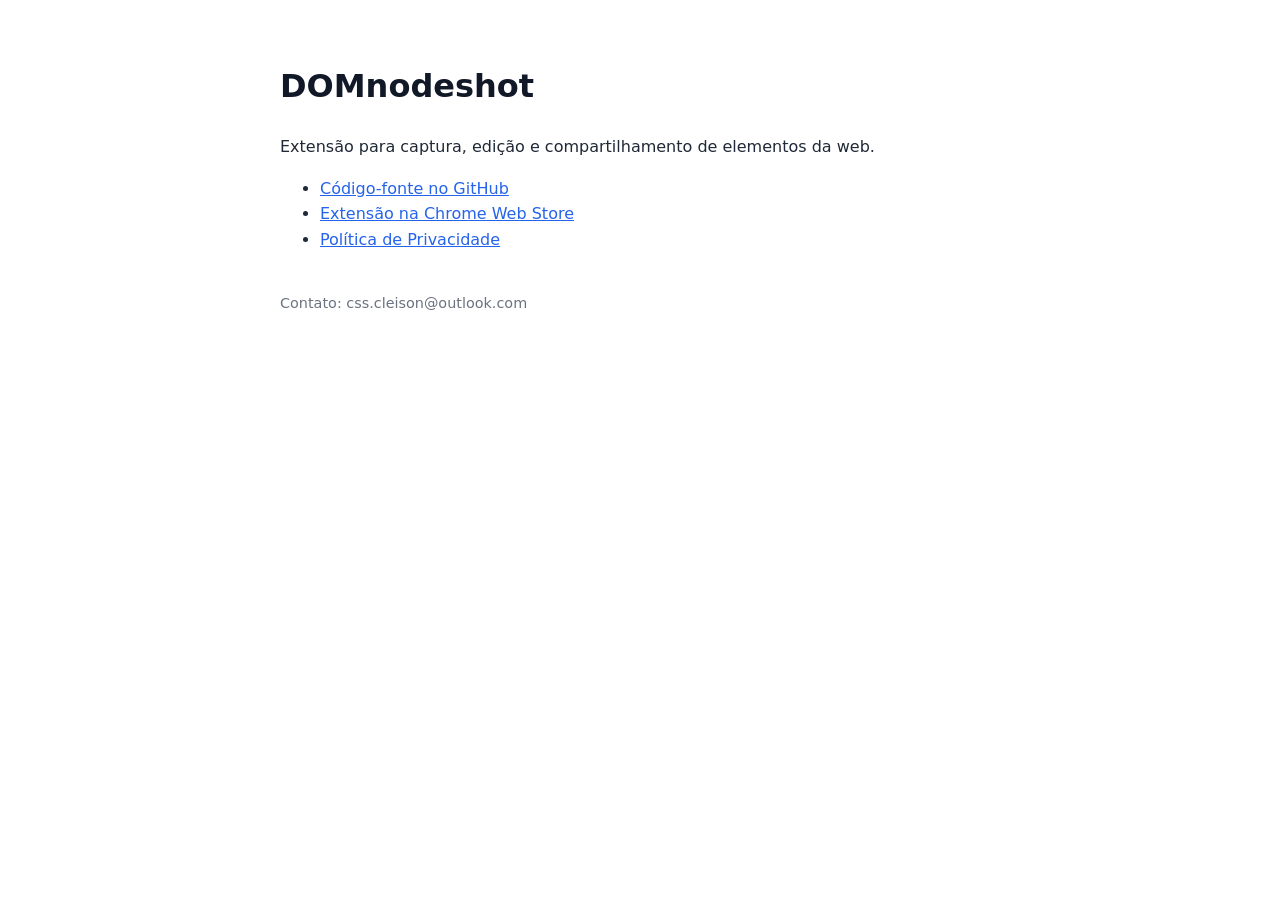
<file: index.html>
<!DOCTYPE html>
<html lang="pt-BR">
<head>
  <meta charset="UTF-8">
  <meta name="viewport" content="width=device-width, initial-scale=1.0">
  <!-- Substitua o conteúdo abaixo pela tag de verificação do Google Search Console -->
  <!-- <meta name="google-site-verification" content="SEU_CODIGO_AQUI" /> -->
  <title>DOMnodeshot</title>
  <style>
    body {
      font-family: system-ui, -apple-system, BlinkMacSystemFont, "Segoe UI", sans-serif;
      line-height: 1.6;
      max-width: 720px;
      margin: 0 auto;
      padding: 40px 20px;
      color: #1f2937;
    }
    h1 { color: #111827; }
    a { color: #2563eb; }
    footer { margin-top: 40px; font-size: 0.9rem; color: #6b7280; }
  </style>
</head>
<body>
  <h1>DOMnodeshot</h1>
  <p>Extensão para captura, edição e compartilhamento de elementos da web.</p>

  <ul>
    <li><a href="https://github.com/cleisonsantos/domnodeshot">Código-fonte no GitHub</a></li>
    <li><a href="https://chromewebstore.google.com/detail/domnodeshot/lglhjhagnlcffggpgheeegnlkklpobea" target="_blank" rel="noopener noreferrer">Extensão na Chrome Web Store</a></li>
    <li><a href="privacy.html">Política de Privacidade</a></li>
  </ul>

  <footer>
    Contato: css.cleison@outlook.com
  </footer>
</body>
</html>
</file>
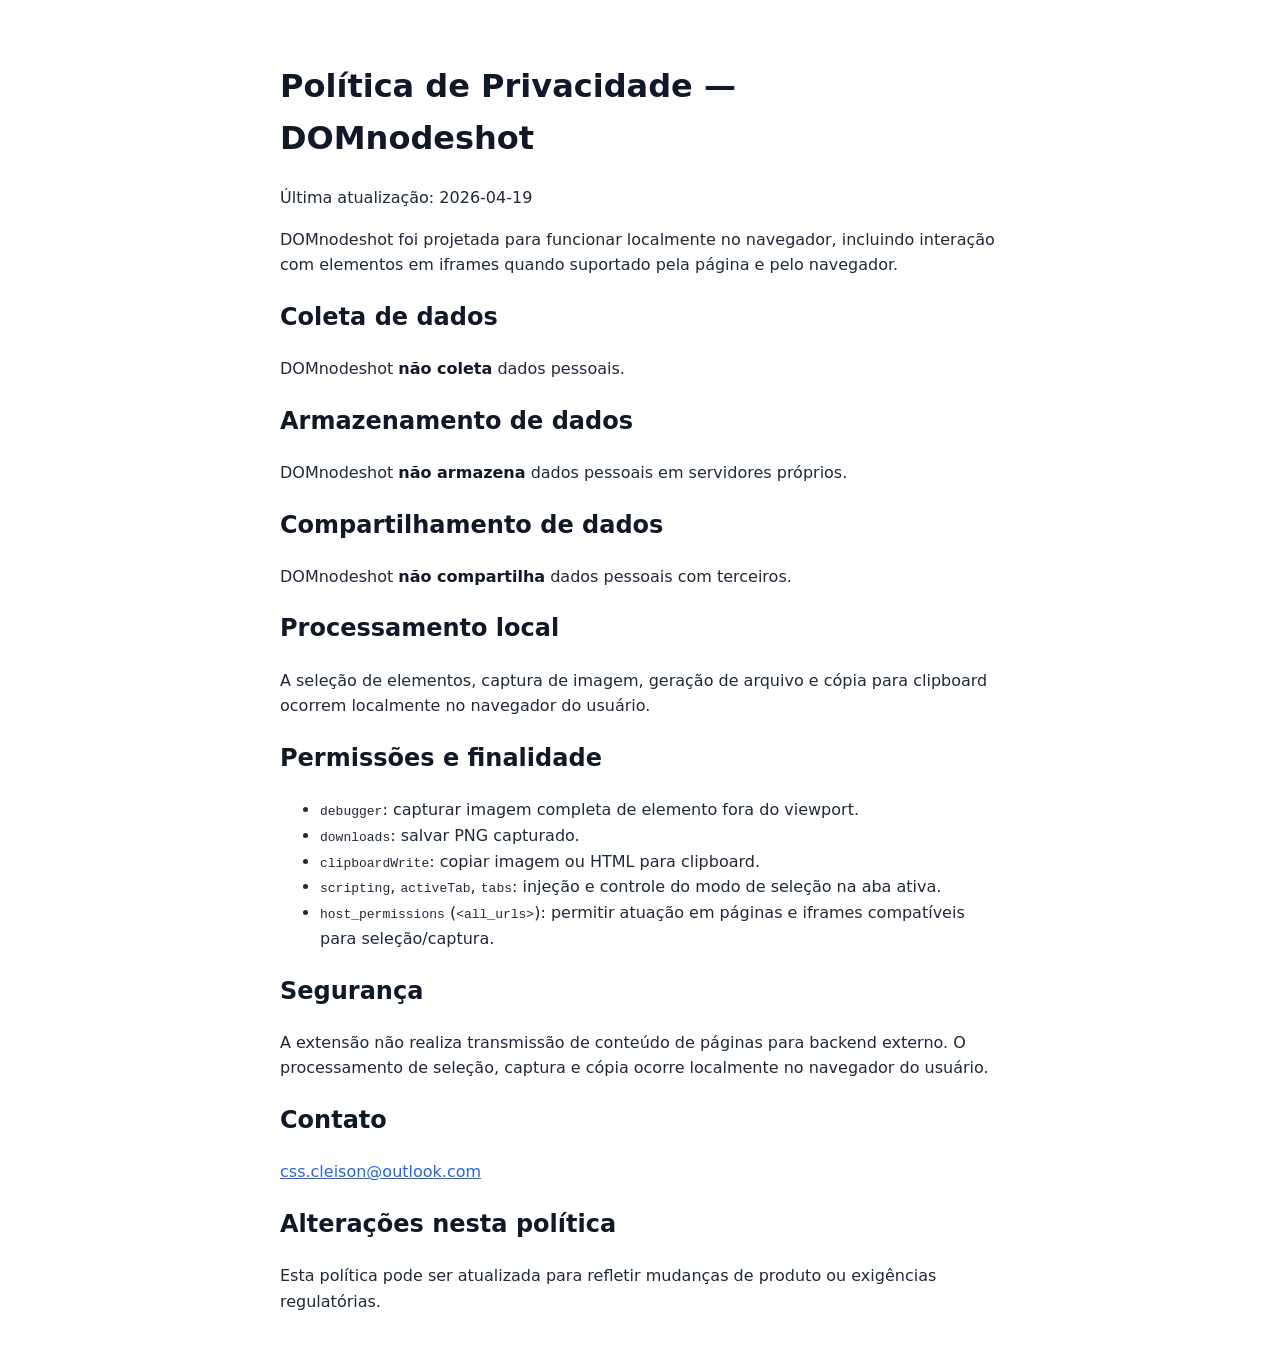
<file: privacy.html>
<!DOCTYPE html>
<html lang="pt-BR">
<head>
  <meta charset="UTF-8">
  <meta name="viewport" content="width=device-width, initial-scale=1.0">
  <title>Política de Privacidade — DOMnodeshot</title>
  <style>
    body {
      font-family: system-ui, -apple-system, BlinkMacSystemFont, "Segoe UI", sans-serif;
      line-height: 1.6;
      max-width: 720px;
      margin: 0 auto;
      padding: 40px 20px;
      color: #1f2937;
    }
    h1, h2 { color: #111827; }
    a { color: #2563eb; }
    strong { color: #111827; }
  </style>
</head>
<body>
  <h1>Política de Privacidade — DOMnodeshot</h1>
  <p>Última atualização: 2026-04-19</p>

  <p>DOMnodeshot foi projetada para funcionar localmente no navegador, incluindo interação com elementos em iframes quando suportado pela página e pelo navegador.</p>

  <h2>Coleta de dados</h2>
  <p>DOMnodeshot <strong>não coleta</strong> dados pessoais.</p>

  <h2>Armazenamento de dados</h2>
  <p>DOMnodeshot <strong>não armazena</strong> dados pessoais em servidores próprios.</p>

  <h2>Compartilhamento de dados</h2>
  <p>DOMnodeshot <strong>não compartilha</strong> dados pessoais com terceiros.</p>

  <h2>Processamento local</h2>
  <p>A seleção de elementos, captura de imagem, geração de arquivo e cópia para clipboard ocorrem localmente no navegador do usuário.</p>

  <h2>Permissões e finalidade</h2>
  <ul>
    <li><code>debugger</code>: capturar imagem completa de elemento fora do viewport.</li>
    <li><code>downloads</code>: salvar PNG capturado.</li>
    <li><code>clipboardWrite</code>: copiar imagem ou HTML para clipboard.</li>
    <li><code>scripting</code>, <code>activeTab</code>, <code>tabs</code>: injeção e controle do modo de seleção na aba ativa.</li>
    <li><code>host_permissions</code> (<code>&lt;all_urls&gt;</code>): permitir atuação em páginas e iframes compatíveis para seleção/captura.</li>
  </ul>

  <h2>Segurança</h2>
  <p>A extensão não realiza transmissão de conteúdo de páginas para backend externo. O processamento de seleção, captura e cópia ocorre localmente no navegador do usuário.</p>

  <h2>Contato</h2>
  <p><a href="mailto:css.cleison@outlook.com">css.cleison@outlook.com</a></p>

  <h2>Alterações nesta política</h2>
  <p>Esta política pode ser atualizada para refletir mudanças de produto ou exigências regulatórias.</p>
</body>
</html>
</file>
